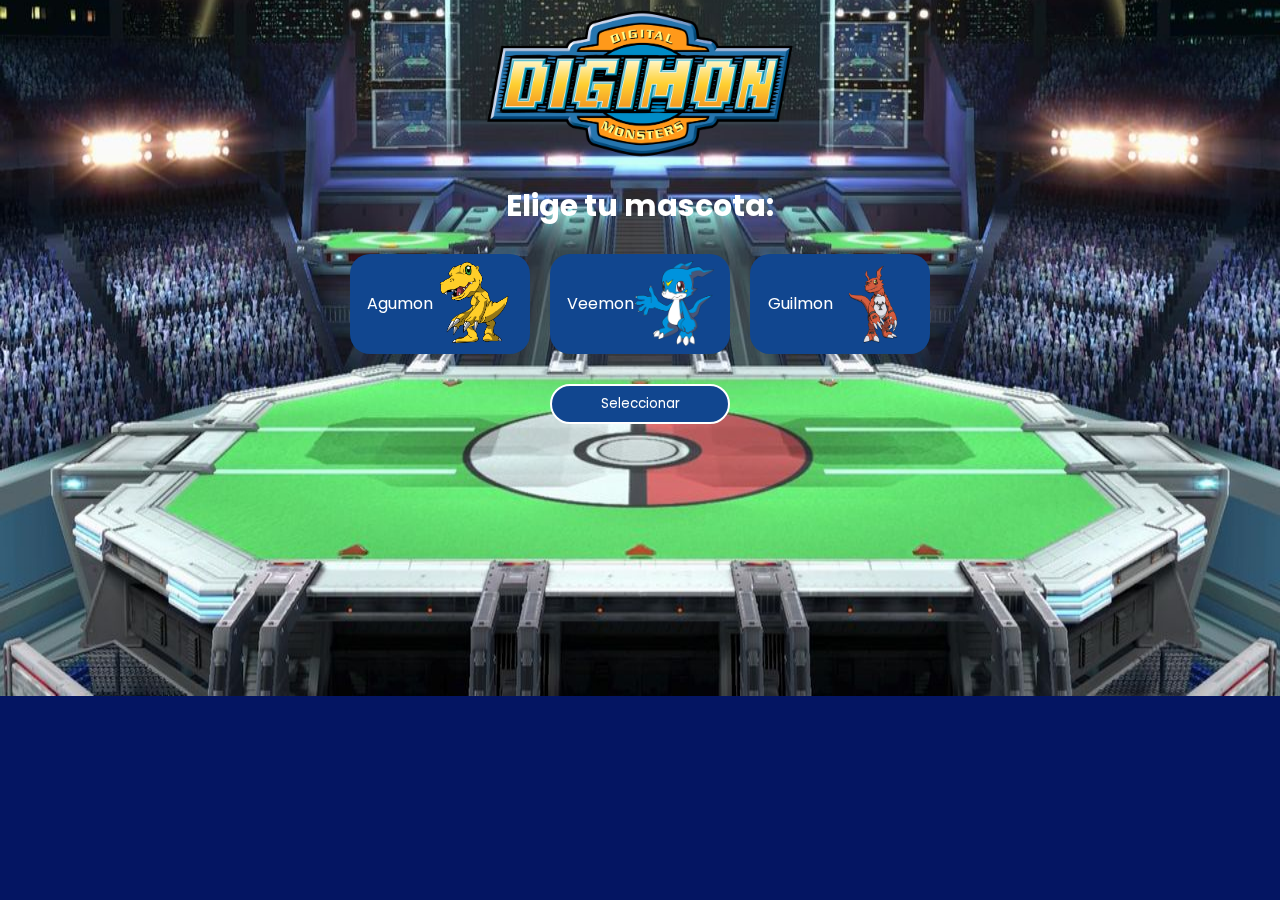
<file: index.html>
<!DOCTYPE html>
<html>
    <head>
        <meta charset="utf-8" />
        <title>Digi Batalla!</title>
        <link rel="stylesheet" href="./styles.css"> 
        <meta name="viewport" content="width=device-width, initial-scale=1.0">
    </head>
    <body>
        <section id="seleccionar-mascota">
            <img src="./assets/escenario.jpg" id="escenario">

            <img src="./assets/titulo.png" class="imagen-titulo">

            <!--<h1 class="titulo">Mokepon</h1>-->

            <h2 class="subtitulo">Elige tu mascota:</h2>

            <div id='contenedorTarjetas' class="tarjetas">
                
            </div>

            <button id="boton-mascota">Seleccionar</button>
        </section>

        <section id="ver-mapa">
            <h2 class="subtitulo">Recorre el mapa con tu mascota</h2> 
            <canvas id="mapa"></canvas>
            <img src="./assets/gameboy.png" id="marco-mapa">
            <button id="boton-arriba" onmouseup="detenerMovimiento()" ontouchend="detenerMovimiento()" ontouchstart="moverArriba()" onmousedown="moverArriba()">Arriba</button>
            <div>
                <button onmouseup="detenerMovimiento()" ontouchend="detenerMovimiento()" ontouchstart="moverIzquierda()" onmousedown="moverIzquierda()">Izquierda</button>
                <button onmouseup="detenerMovimiento()" ontouchend="detenerMovimiento()" ontouchstart="moverAbajo()" onmousedown="moverAbajo()">Abajo</button>
                <button onmouseup="detenerMovimiento()" ontouchend="detenerMovimiento()" ontouchstart="moverDerecha()" onmousedown="moverDerecha()">Derecha</button>
            </div>
        </section>

        <section id="seleccionar-ataque">
            
            <h1 class="titulo">Batalla!</h1>

            <div id="pelea-digimon"></div>
            <div id="animacion-ataques"></div>

            <h2 class="subtitulo">Elige tu ataque:</h2>

            <div id='contenedorAtaques' class="tarjetas-ataques">

            </div>

            <div id="mensajes">
                <p id="resultado">Mucha suerte</p>

                <section id="reiniciar">
                    <button id="boton-reiniciar">Reiniciar</button>
                </section>
            </div>

            <div class="ataques">
                <div class="ataques-jugador">
                    <p id="vidas-jugador">0</p>
                    <p id="mascota-jugador"></p>
                    <div id="ataques-del-jugador"></div>
                </div>

                <div class="resultados-parciales">
                    <p id="espacio-vacio-1">0</p>
                    <p id="espacio-vacio-2">0</p> 
                    <div id="resultado-parcial"></div>
                </div>

                <div class="ataques-enemigo">   
                    <p id="vidas-enemigo">0</p>
                    <p id="mascota-enemigo"></p>
                    <div id="ataques-del-enemigo"></div>
                </div>
            </div>
        </section>
        <script src="./js/mokepon.js"></script>
    </body>
</html>
</file>
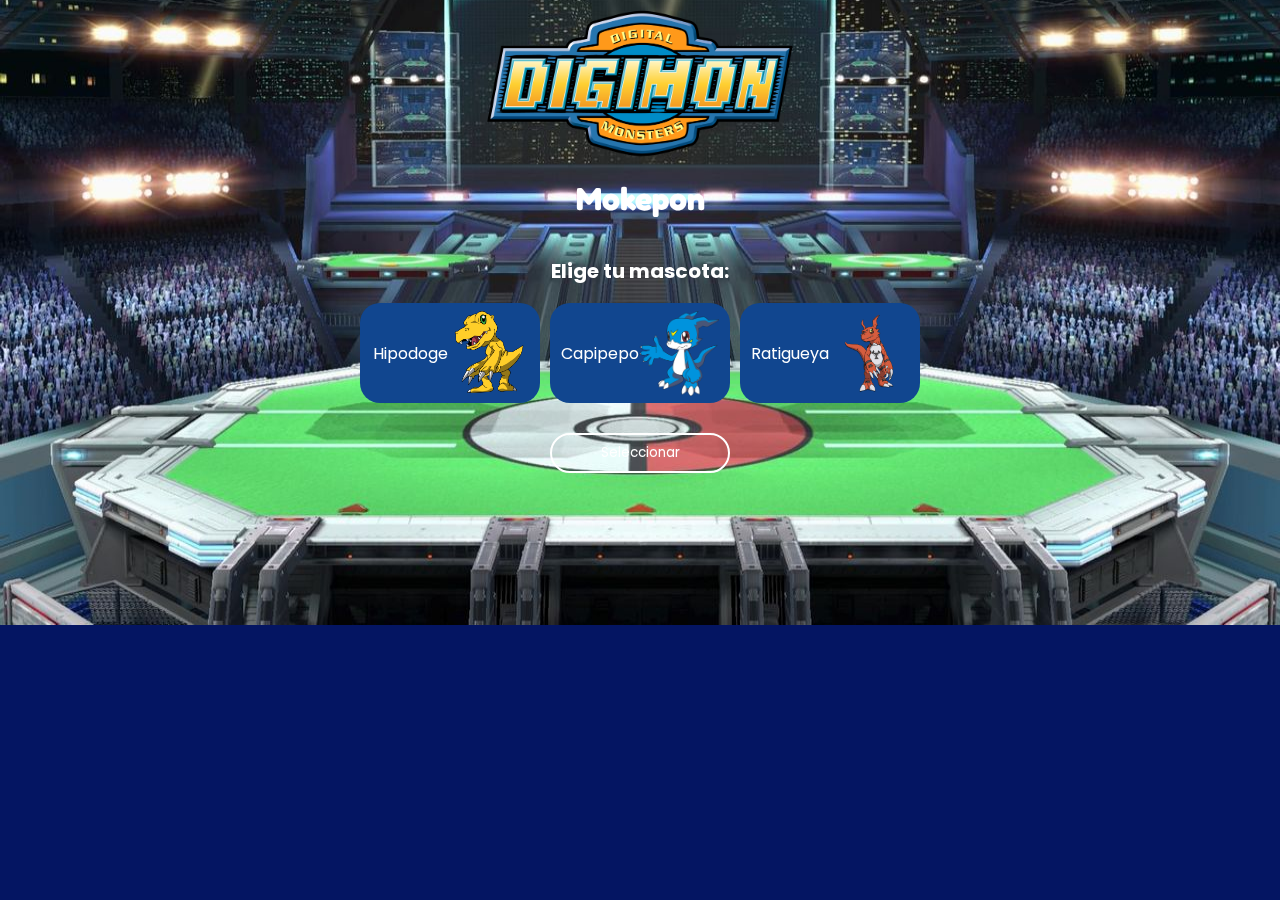
<file: mokepon/mokepon.html>
<!DOCTYPE html>
<html>
    <head>
        <meta charset="utf-8" />
        <title>MOKEPON!</title>
        <link rel="stylesheet" href="./styles.css"> 
        <meta name="viewport" content="width=device-width, initial-scale=1.0">
    </head>
    <body>
        <section id="seleccionar-mascota">
            <img src="./assets/escenario.jpg" id="escenario">

            <img src="./assets/titulo.png" id="imagen-titulo">

            <h1 class="titulo">Mokepon</h1> 

            <h2 class="subtitulo">Elige tu mascota:</h2>

            <div id='contenedorTarjetas' class="tarjetas">
                
            </div>

            <button id="boton-mascota">Seleccionar</button>
        </section>

        <section id="ver-mapa">
            <h2 class="subtitulo">Recorre el mapa con tu mokepon</h2> 
            <canvas id="mapa"></canvas>
            <button onmouseup="detenerMovimiento()" onmousedown="moverArriba()">Arriba</button>
            <div>
                <button onmouseup="detenerMovimiento()" onmousedown="moverIzquierda()">Izquierda</button>
                <button onmouseup="detenerMovimiento()" onmousedown="moverAbajo()">Abajo</button>
                <button onmouseup="detenerMovimiento()" onmousedown="moverDerecha()">Derecha</button>
            </div>
        </section>

        <section id="seleccionar-ataque">
            
            <h1 class="titulo">Mokepon</h1>

            <div id="pelea-digimon"></div>
            <div id="animacion-ataques"></div>

            <h2 class="subtitulo">Elige tu ataque:</h2>

            <div id='contenedorAtaques' class="tarjetas-ataques">

            </div>

            <div id="mensajes">
                <p id="resultado">Mucha suerte</p>

                <section id="reiniciar">
                    <button id="boton-reiniciar">Reiniciar</button>
                </section>
            </div>

            <div class="ataques">
                <div class="ataques-jugador">
                    <p id="vidas-jugador">0</p>
                    <p id="mascota-jugador"></p>
                    <div id="ataques-del-jugador"></div>
                </div>
                <div class="ataques-enemigo">   
                    <p id="vidas-enemigo">0</p>
                    <p id="mascota-enemigo"></p>
                    <div id="ataques-del-enemigo"></div>
                </div>
            </div>
        </section>
        <script src="./js/mokepon.js"></script>
    </body>
</html>
</file>
<file: styles.css>
@import url('https://fonts.googleapis.com/css2?family=Fredoka+One&family=Poppins:wght@300&display=swap');

body {
  font-family: 'Poppins', sans-serif;
  background-color: #041562;
  
}


.imagen-titulo{
  
  height:150px;
}

#escenario{
  position:fixed;
  width:100%;
  height: 60rem;
  z-index: -3;
}

#seleccionar-mascota {
  display: flex;
  flex-direction: column;
  justify-content: center;
  align-items: center;
}


.titulo {
  color: white;
  font-size: 32px;
  font-family: 'Fredoka One', cursive;
}
  

.subtitulo {
  color: white;
  font-size: 30px;
}

.tarjetas, .tarjetas-ataques {
  display: flex;
  gap: 20px;
  
}

.tarjeta-de-mokepon {
  width: 180px;
  height: 100px;
  background: #11468F;
  padding: 10px;
  box-sizing: border-box;
  border-radius: 20px;
  display: flex;
  justify-content: center;
  align-items: center;
  color: white;
}

#Veemon-foto {
  max-height: 95px;
}

.tarjeta-de-mokepon:hover{
  background: #5D8BF4
}

.tarjeta-de-mokepon img {
  width: 80px;
}

#boton-mascota {
  width: 180px;
  height: 40px;
  border-radius: 20px;
  background: #11468F;
  border: 2px solid white;
  color: white;
  font-family: 'Poppins', sans-serif;
  margin-top: 30px;
}

#boton-mascota:hover{
  background: #5D8BF4
}

input {
  display: none;
}

input:checked + label {
  background-color: #5D8BF4;
}

#seleccionar-ataque {
  display: flex;
  flex-direction: column;
  align-items: center;
}

.boton-de-ataque {
  background-color: #11468F;
  padding: 10px;
  box-sizing: border-box;
  border-radius: 20px;
  border-color: transparent;
  width: 80px;
  color: white;
  font-family: 'Poppins', sans-serif;
}

#mensajes {
  width: 280px;
  background: #EEEEEE;
  padding: 20px;
  margin-top: 20px;
  border-radius: 20px;
  display: flex;
  align-items: center;
  flex-direction: column;
}

#boton-reiniciar {
  border: none;
  color: #11468F;
  font-family: 'Poppins', sans-serif;
}

.ataques {
  display: grid;
  grid-template-columns: 100px 100px 100px;
  color: white;
}

#vidas-jugador, #vidas-enemigo {
  font-size: 32px;
  margin-bottom: 0;
}

#espacio-vacio-1{
  font-size: 32px;
  margin-bottom: 0;
  color:#041562;
}

#espacio-vacio-2{
  color:#041562;
}

.ataques-jugador, .ataques-enemigo, .resultados-parciales {
  display: flex;
  flex-direction: column;
  align-items: center;
}


#ver-mapa {
  flex-direction: column;
  align-items: center;
  justify-content: center;
}

#ver-mapa button {
  width: 80px;
  height: 40px;
  border-radius: 20px;
  background: #041562;
  border: 2px solid white;
  color: white;
  font-family: 'Poppins', sans-serif;
  margin: 10px 0;
}

#boton-arriba{
  margin: 80px 10px 0 !important;
}

#marco-mapa{
  position: absolute;
    z-index: -2;
    width: 890px;
    top: -123px;
    height: 1050px;
}

#pelea-digimon {
  display: flex;
  gap: 150px;
}

.foto-pelea {
  width: 100px;
  height: 100px;
}


#animacion-ataques{
  display: flex;
}

#animacion-ataque{
  position: absolute;
  /*left:44vw;*/
  left:44%;
  top: 125px;
  animation-name:ataque;
  animation-duration: 1s;
  animation-fill-mode: forwards;
}

@keyframes ataque{
  to{
    margin-left:150px;
    display: none;
  }
}



@media (max-width: 560px) {
  .tarjetas, .tarjetas-ataques {
    flex-direction: column;
  }
}

@media (max-width: 300px) {
  #ver-mapa div {
    display: flex;
    align-items: center;
    flex-direction: column;
  }
}
</file>
<file: mokepon/styles.css>
@import url('https://fonts.googleapis.com/css2?family=Fredoka+One&family=Poppins:wght@300&display=swap');

body {
  font-family: 'Poppins', sans-serif;
  background-color: #041562;
  
}


#imagen-titulo{
  
  height:150px;
}

#escenario{
  position:fixed;
  width:100%;
  height: 60vw;
  z-index: -3;
}

#seleccionar-mascota {
  display: flex;
  flex-direction: column;
  justify-content: center;
  align-items: center;
}

.titulo {
  color: white;
  font-size: 32px;
  font-family: 'Fredoka One', cursive;
}

.subtitulo {
  color: white;
  font-size: 20px;
}

.tarjetas, .tarjetas-ataques {
  display: flex;
  gap: 10px;
  
}

.tarjeta-de-mokepon {
  width: 180px;
  height: 100px;
  background: #11468F;
  padding: 10px;
  box-sizing: border-box;
  border-radius: 20px;
  display: flex;
  justify-content: center;
  align-items: center;
  color: white;
}

#Capipepo-foto {
  max-height: 95px;
}

.tarjeta-de-mokepon:hover{
  background: #5D8BF4
}

.tarjeta-de-mokepon img {
  width: 80px;
}

#boton-mascota {
  width: 180px;
  height: 40px;
  border-radius: 20px;
  background: transparent;
  border: 2px solid white;
  color: white;
  font-family: 'Poppins', sans-serif;
  margin-top: 30px;
}

#boton-mascota:hover{
  background: #5D8BF4
}

input {
  display: none;
}

input:checked + label {
  background-color: #5D8BF4;
}

#seleccionar-ataque {
  display: flex;
  flex-direction: column;
  align-items: center;
}

.boton-de-ataque {
  background-color: #11468F;
  padding: 10px;
  box-sizing: border-box;
  border-radius: 20px;
  border-color: transparent;
  width: 80px;
  color: white;
  font-family: 'Poppins', sans-serif;
}

#mensajes {
  width: 280px;
  background: #EEEEEE;
  padding: 20px;
  margin-top: 20px;
  border-radius: 20px;
  display: flex;
  align-items: center;
  flex-direction: column;
}

#boton-reiniciar {
  border: none;
  color: #11468F;
  font-family: 'Poppins', sans-serif;
}

.ataques {
  display: grid;
  grid-template-columns: 100px 100px;
  color: white;
}

#vidas-jugador, #vidas-enemigo {
  font-size: 32px;
  margin-bottom: 0;
}

.ataques-jugador, .ataques-enemigo {
  display: flex;
  flex-direction: column;
  align-items: center;
}

#ver-mapa {
  flex-direction: column;
  align-items: center;
  justify-content: center;
}

#ver-mapa button {
  width: 80px;
  height: 40px;
  border-radius: 20px;
  background: transparent;
  border: 2px solid white;
  color: white;
  font-family: 'Poppins', sans-serif;
  margin: 10px 0;
}

#pelea-digimon {
  display: flex;
  gap: 150px;
}

.foto-pelea {
  width: 100px;
  height: 100px;
}


#animacion-ataques{
  display: flex;
}

#animacion-ataque{
  position: absolute;
  left: 600px;
  top: 125px;
  animation-name:ataque;
  animation-duration: 1s;
  animation-fill-mode: forwards;
}

@keyframes ataque{
  to{
    margin-left:150px;
    display: none;
  }
}



@media (max-width: 560px) {
  .tarjetas, .tarjetas-ataques {
    flex-direction: column;
  }
}

@media (max-width: 300px) {
  #ver-mapa div {
    display: flex;
    align-items: center;
    flex-direction: column;
  }
}
</file>
